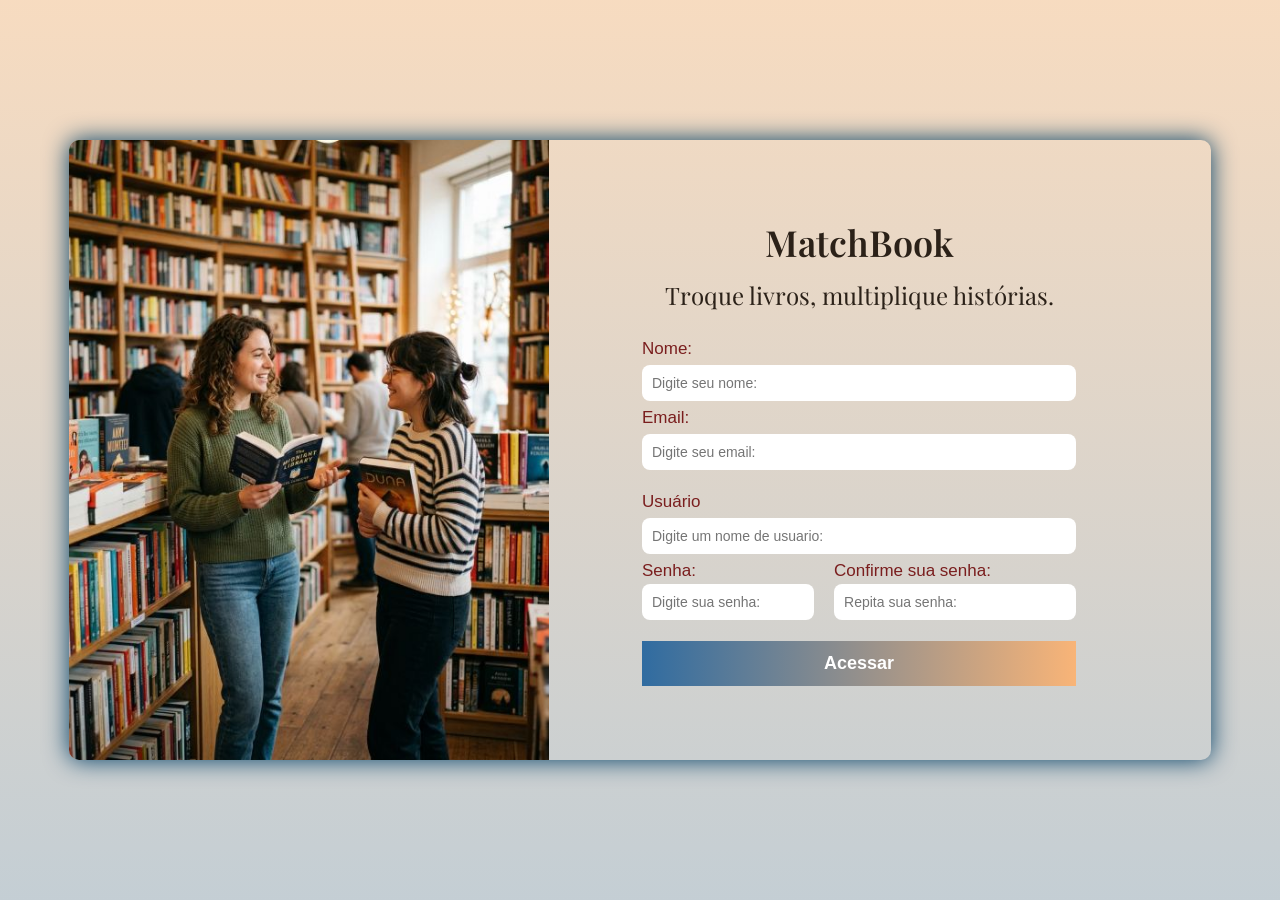
<file: cadastro.html>
<!DOCTYPE html>
<html lang="pt-br">
<head>
    <meta charset="UTF-8">
    <meta name="viewport" content="width=device-width, initial-scale=1.0">
    <link rel="stylesheet" href="login.css">
    <title>Área de Login</title>
</head>
<body>
    <main>

        <section class="sessao-imagem">
            <img src="img/img-login.jpg" alt="Casal numa livraria">
        </section>
        
        <section class="sessao-login">
            <div class="area-titulo">
                <h1>Match<span>Book</span></h1>
                <h2>Troque livros, multiplique histórias.</h2>
            </div>

            <form action="#" id="form-login">

                <label for="nome">Nome:</label>
                <input type="text" id="nome" placeholder="Digite seu nome:" required>

                <label for="email">Email:</label>
                <input type="email" id="email" placeholder="Digite seu email:" required>

                <label for="usuario">Usuário</label>
                <input type="text" id="usuario" placeholder="Digite um nome de usuario:">

                <div class="cadastro-senha">
                    <div>
                        <label for="senha">Senha:</label>
                        <input type="password" id="senha" placeholder="Digite sua senha:" required>
                    </div>
                    
                    <div>
                        <label for="confirmar-senha">Confirme sua senha:</label>
                        <input type="text" id="confirmar-senha" placeholder="Repita sua senha:" required>
                    </div>
                
                </div>

                <p id="msg-erro"></p>
            
                <button id="btn-cadastrar" type="button"> Acessar </button>

            </form>
        </section>
    </main>

        <script src="praticandojs/cadastro.js"></script>
</body>
</html>
</file>
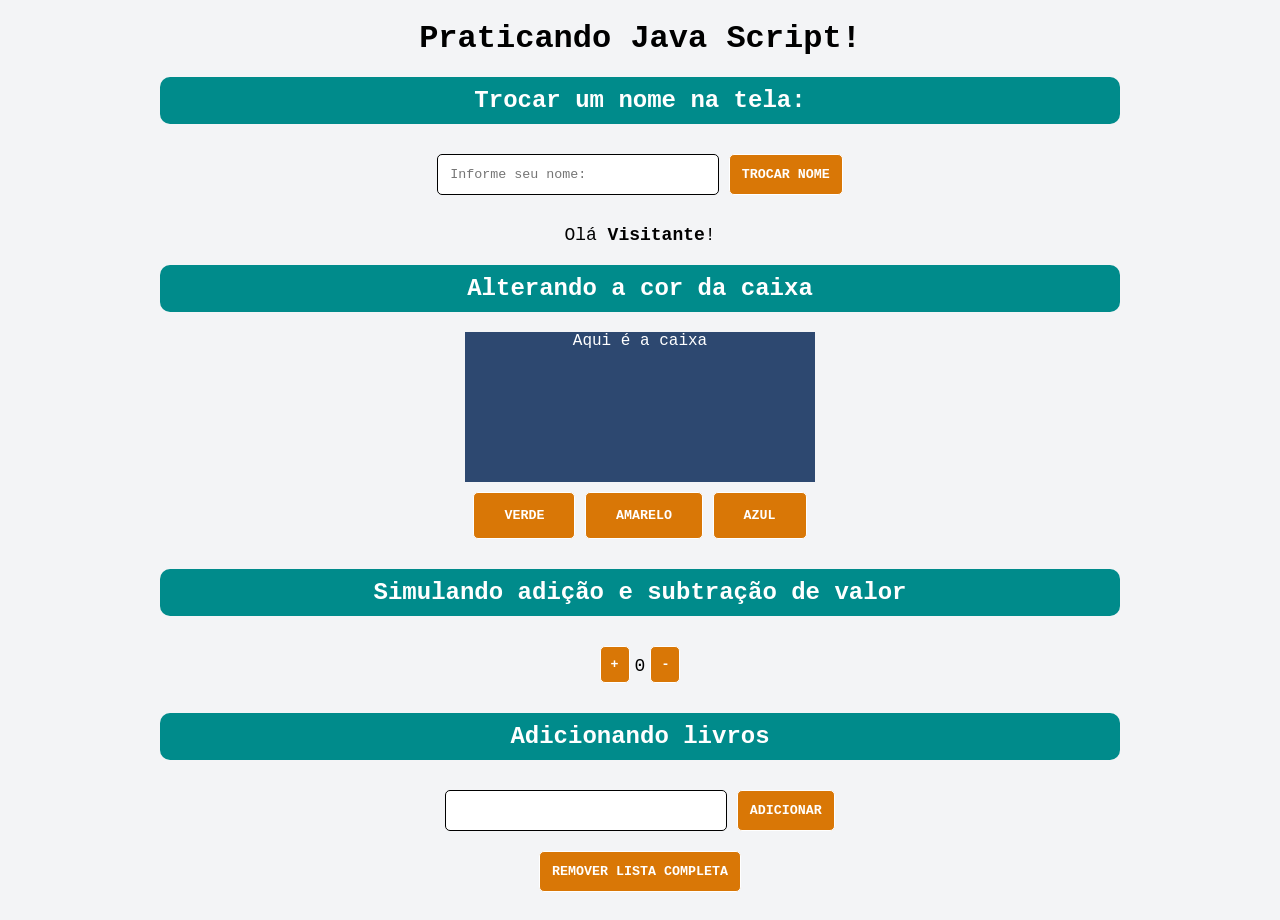
<file: home.html>
<!DOCTYPE html>
<html lang="en">
<head>
    <meta charset="UTF-8">
    <meta name="viewport" content="width=device-width, initial-scale=1.0">
    <link rel="stylesheet" href="home.css">
    <title>Praticando JS</title>
</head>
<body>
    <main>
        <h1>Praticando Java Script!</h1>

        <section>
            <h2>Trocar um nome na tela:</h2>
            <input type="text" id="nome-entrada" placeholder="Informe seu nome:">
            <button id="btn-troca">Trocar nome</button>
            <p>Olá <b id="nome-saida">Visitante</b>!</p>
        </section>

        <section>
            <h2>Alterando a cor da caixa</h2>
            <div id="caixa">Aqui é a caixa</div>
            <button id="btn-verde" class="btn">Verde</button>
            <button id="btn-amarelo" class="btn">Amarelo</button>
            <button id="btn-azul" class="btn">Azul</button>
        </section>

        <h2>Simulando adição e subtração de valor</h2>

        <section class="area-add-sub">
            
            <button id="btn-mais">+</button>
            <p id="valor-real">0</p>
            <button id="btn-menos">-</button>
        </section>

        <h2>Adicionando livros</h2>
        <section>
            <input type="text" id="livro">
            <button id="adicionar-livro">Adicionar</button>
            <ul id="lista-livros">

            </ul>
            <button id="remover-livro">Remover Lista completa</button>
        </section>

    </main>


   <script src="praticandojs/home.js"></script>
</body>
</html>
</file>
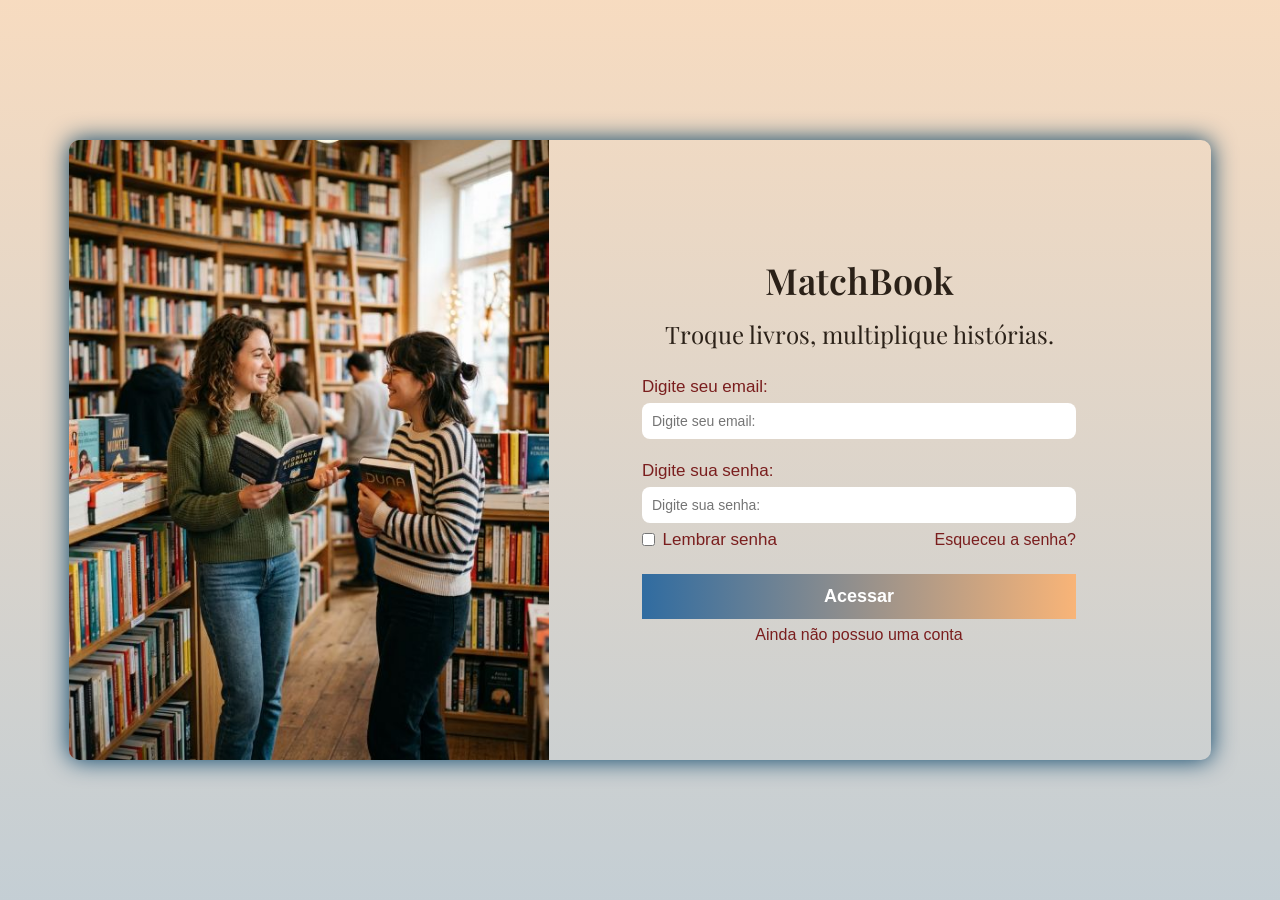
<file: login.html>
<!DOCTYPE html>
<html lang="pt-br">
<head>
    <meta charset="UTF-8">
    <meta name="viewport" content="width=device-width, initial-scale=1.0">
    <link rel="stylesheet" href="login.css">
    <title>Área de Login</title>
</head>
<body>
    <main>

        <section class="sessao-imagem">
            <img src="img/img-login.jpg" alt="Casal numa livraria">
        </section>
        
        <section class="sessao-login">
            <div class="area-titulo">
                <h1>Match<span>Book</span></h1>
                <h2>Troque livros, multiplique histórias.</h2>
            </div>

            <form action="#" id="form-login">

                <label for="email">Digite seu email:</label>
                <input type="email" id="email" placeholder="Digite seu email:">

                <label for="senha">Digite sua senha:</label>
                <input type="password" id="senha" placeholder="Digite sua senha:">

                <div class="links-senha">
                    <input type="checkbox" id="lembrar-senha">
                    <label for="lembrar-senha"> Lembrar senha </label>
                    
                    <a href="index.html" id="link-esqueceu-senha"> Esqueceu a senha? </a>
                </div>

                <p id="msg-login"></p>

                <button type="button" id="btn-acessar"> Acessar </button>
                <a href="cadastro.html" id="link-nao-conta"> Ainda não possuo uma conta </a>

            </form>
        </section>
    </main>

    <script src="praticandojs/login.js"></script>

</body>
</html>
</file>
<file: login.css>
@import url(style.css);


body{
    background-image: linear-gradient(rgba(255, 141, 40, 20%), rgb(0, 75, 141, 20%) );
    width:100vw;
    height: 100vh;                                                                                                                      
    display: flex;      
    justify-content: center;
    align-items: center;
}

main{
    width: 1142px;
    height: 620px;
    display: flex;
    box-shadow: 0 0 25px #023e65;
    border-radius: 10px;
}

.sessao-imagem{
    width: 480px;
    height: 620px;
    display: flex;
    justify-content: center;
}

.sessao-imagem img{
    border-radius: 10px 0 0 10px;
}

.sessao-login{
    height: 620px;
    width: 620px;
    display: flex;
    flex-direction: column;
    align-items: center;
    justify-content: center;
}

.area-titulo{
    text-align: center;
    padding-bottom: 20px;
}

.area-titulo h1, span{
    font-size: 36px;
    padding-bottom: 5px;
}
.area-titulo h1{
    color: var(--color-text);
    font-weight: 600;
}

.area-titulo h2{
    font-size: 24px;
    color: var(--color-text);
    font-weight: 400;
}

form{
    display: flex;
    flex-direction: column;
    width: 434px;
    gap: 3px;
}

form input{
    padding: 10px;
    font-size: 14px;
    border-radius: 8px;
    border: none;
}

::placeholder{
    font-size: 14px;
}

#email{
    margin-bottom: 15px;
}

button{ 
    margin-top: 15px;
    padding: 12px;
    font-size: 18px;
    background-image: linear-gradient( to right, rgba(0, 75, 141, 80%), rgba(255, 141, 40, 60%) );
    border: none;
    color: #FFF;
    font-size: 18px;
    font-weight: 600;
}

form label{
    color: var(--color-wine);
    font-size: 17px;
    font-weight: 500;
}

.links-senha{
    display: flex;
    align-items: center;
    justify-content: space-between;
}

.links-senha label{
    position: relative;
    right: 75px;
}

.links-senha label, input, a{
    color: var(--color-wine);
}

section a:hover{
    color: var(--color-text);
}

#link-nao-conta{
    text-align: center;
}

/* CSS CADASTRO LOGIN */

.cadastro-senha {
    display: flex;
    gap: 20px;
}

.cadastro-senha input{
    width: 100%;
}
</file>
<file: home.css>
*{
    margin: 0;
    padding: 0;
    font-family: 'Courier New', Courier, monospace;
}

body{
    width: 100vw;
    height: 100vh;
    background-color: #F3F4F6;
}

main{
    margin: 20px auto; 
    width: 75vw;
    text-align: center;
}

section{
    margin: 20px auto;
}

h1{
    margin-bottom: 20px;
}

h2{
    background-color: darkcyan;
    color: white;
    padding: 10px;
    margin-bottom: 20px;
    border-radius: 10px;
}

input{
    margin-bottom: 10px;
    padding: 12px;
    border-radius: 5px;
    border: 1px solid ; 
    width: 20vw;
}

button{
    background-color: #D97706;
    color: #ffffff;
    text-transform: uppercase;
    font-weight: 600;
    margin-bottom: 10px;
    margin-top: 10px;
    padding: 12px;
    border-radius: 5px;
    border: 1px solid; 
}

p{
    font-size: 18px;
    margin-top: 20px;
}

#caixa{
    width: 350px;
    height: 150px;
    background-color: rgb(45, 72, 112);
    color: #ffff;
    margin: 0 auto;
}

.btn{
    padding: 15px 30px;
}

.area-add-sub{
    display: flex;
    justify-content: center;
    gap: 5px;
}

.area-add-sub button{
    padding: 10px;
    
}

ul{
    display: flex;
    justify-content: center;
    align-items: center;
}

li{
    width: 50%;
    background-color: rgb(220, 241, 245);
    border-radius: 12px;
    display: flex;
    justify-content: space-around;
    align-items: center;
}
</file>
